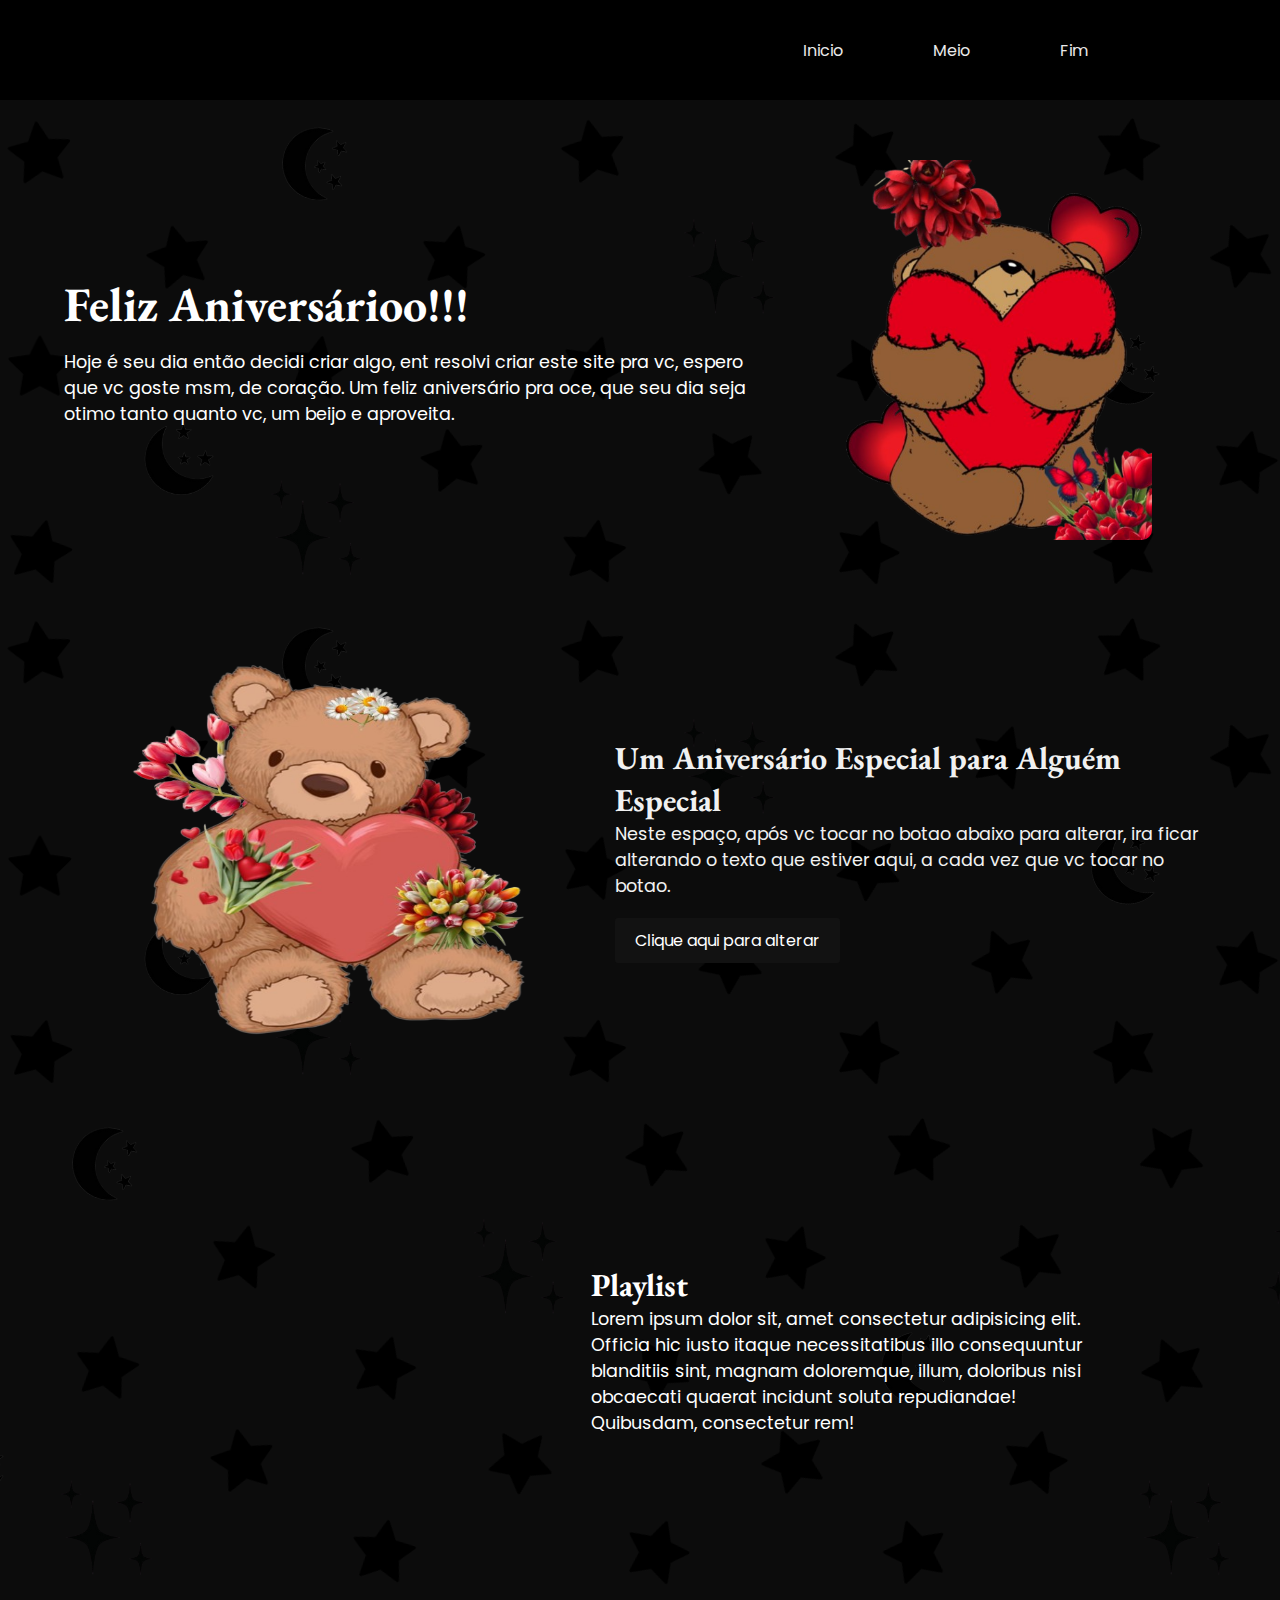
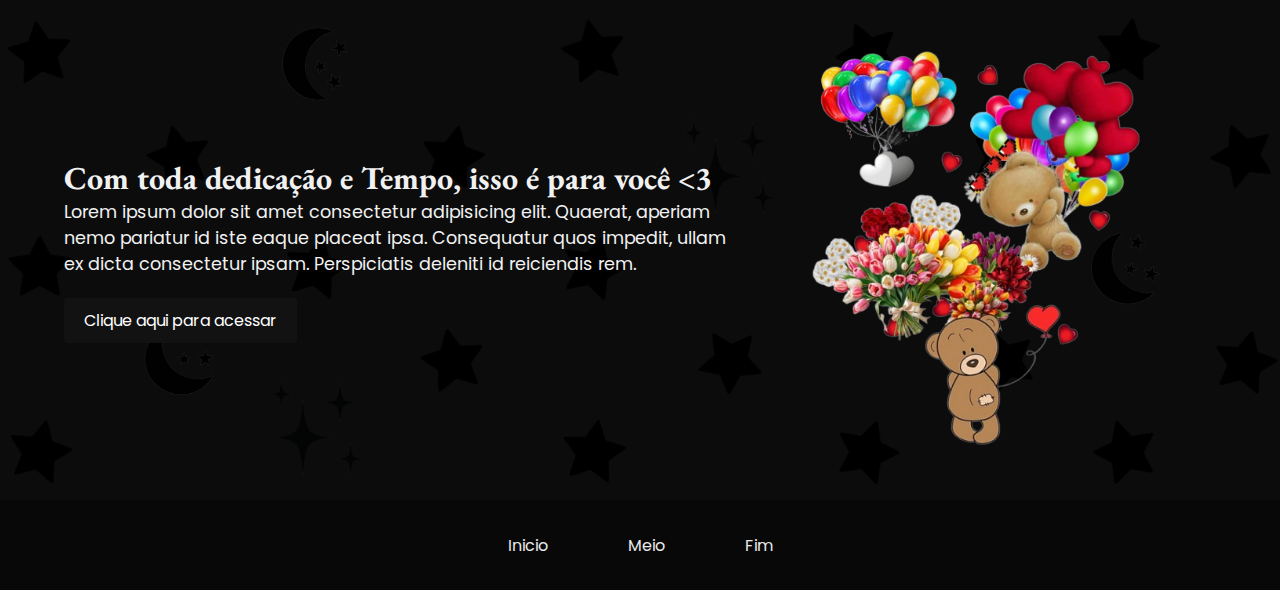
<file: index.html>
<!DOCTYPE html>
<html lang="pt-br">
<head>
    <meta charset="UTF-8">
    <meta name="viewport" content="width=device-width, initial-scale=1.0">
    <link rel="shortcut icon" href="imagens/faviconn.ico" type="image/x-icon">
    <title>Happy Birthdayyy S2</title>
    <link rel="stylesheet" href="style.css">
</head>
<body>
    <header class="cabecalho"  id="inicio">
        <nav class="navegacao">
            <a class="links_nav" href="#inicio">Inicio</a>
            <a class="links_nav" href="#meio">Meio</a>
            <a class="links_nav" href="#fim">Fim</a>
        </nav>
    </header>
    <main class="main">
        <section class="selecao">
            <d class="ajuste">
                <article class="primeira_parte">
                    <div class="divisao">
                        <h1 class="titulo">Feliz Aniversárioo!!!</h1>
                        <p class="texto">Hoje é seu dia então decidi criar algo, ent resolvi criar este site pra vc, espero que vc goste msm, de coração. Um feliz aniversário pra oce, que seu dia seja otimo tanto quanto vc, um beijo e aproveita.</p>
                    </div>
                    <img class="imagem_pri" src="imagens/ursos/Design_sem_nome__1_-removebg-preview.png" alt="">
                </article>
                <article class="segunda_parte" id="meio">
                    <div class="segunda_divisao">
                      <h1 class="titulo">Um Aniversário Especial para Alguém Especial</h1>
                      <p class="texto" id="mensagem">Neste espaço, após vc tocar no botao abaixo para alterar, ira ficar alterando o texto que estiver aqui, a cada vez que vc tocar no botao.</p>
                  
                      <!-- Alterei o botão -->
                      <a class="botao" href="javascript:void(0)" onclick="alterarMensagem()">Clique aqui para alterar</a>
                    </div>
                    <img class="imagem_sec" src="imagens/ursos/Design_sem_nome__5_-removebg-preview.png">
                  </article>
                <article class="terceira_parte">
                    <div class="playlist">
                        <iframe style="border-radius:12px" src="https://open.spotify.com/embed/playlist/6djaDmyoK6KKtLWDjsT1qi?utm_source=generator&theme=0" width="100%" height="352" frameBorder="0" allowfullscreen="" allow="autoplay; clipboard-write; encrypted-media; fullscreen; picture-in-picture" loading="lazy"></iframe>
                    </div>
                    <div class="terceira_divisao">
                        <h1 class="titulo">Playlist</h1>
                        <p class="texto">Lorem ipsum dolor sit, amet consectetur adipisicing elit. Officia hic iusto itaque necessitatibus illo consequuntur blanditiis sint, magnam doloremque, illum, doloribus nisi obcaecati quaerat incidunt soluta repudiandae! Quibusdam, consectetur rem!</p>
                    </div>
                </article>

                <article id="fim" class="quarta_parte">
                    <div class="quarta_divisao">
                        <h1 class="titulo">
                        Com toda dedicação e Tempo, isso é para você <3</h1>
                        <p class="texto">Lorem ipsum dolor sit amet consectetur adipisicing elit. Quaerat, aperiam nemo pariatur id iste eaque placeat ipsa. Consequatur quos impedit, ullam ex dicta consectetur ipsam. Perspiciatis deleniti id reiciendis rem.</p>
                        <a class="botao" href="jogo/jogo.html">Clique aqui para acessar</a>
                    </div>
                    <img class="imagem_quarta" src="imagens/ursos/Design_sem_nome__6_-removebg-preview.png" alt="">
                </article>

                <footer class="footer">
                    <div class="div_links_footer">
                        <nav class="footer_nav">
                            <a class="footer_links" href="#inicio">Inicio</a>
                            <a class="footer_links" href="#meio">Meio</a>
                            <a class="footer_links" href="#fim">Fim</a>
                        </nav>
                    </div>
                </footer>
            </div>
        </section>
    </main>
    <script src="script.js"></script>
</body>
</html>
</file>
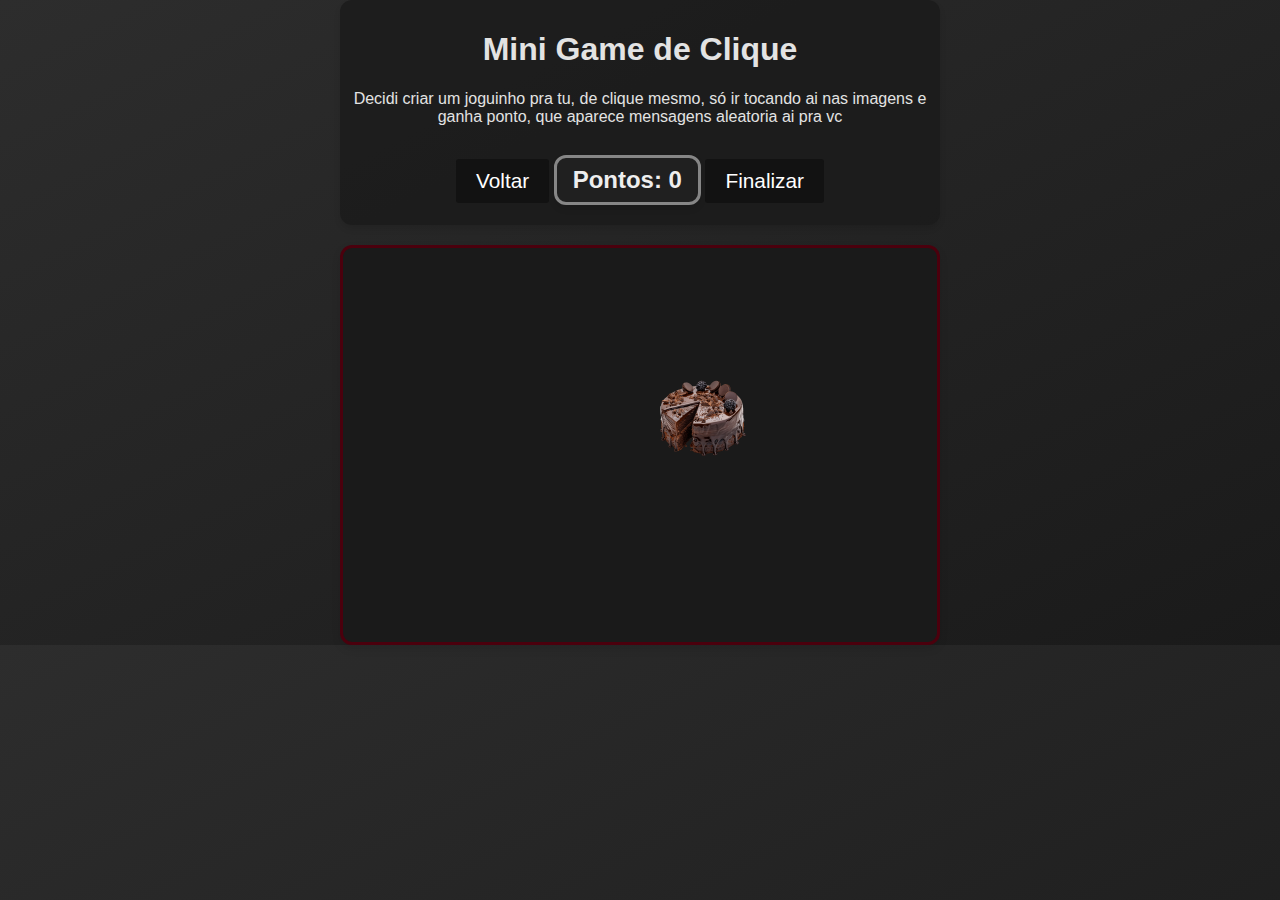
<file: jogo/jogo.html>
<!DOCTYPE html>
<html lang="en">
  <head>
    <meta charset="UTF-8" />
    <meta name="viewport" content="width=device-width, initial-scale=1.0" />
    <link rel="stylesheet" href="style.css" />
    <title>Mini Game</title>
  </head>
  <body>
    <!-- Seção de introdução -->
    <div id="intro" class="section">
      <h1>Mini Game de Clique</h1>
      <p>
        Decidi criar um joguinho pra tu, de clique mesmo, só ir tocando ai nas imagens e ganha ponto, que aparece mensagens aleatoria ai pra vc
      </p>
      <a class="botao" href="../index.html">Voltar</a>
      <div id="score">Pontos: 0</div>
      <a class="botao" id="end-game" href="summary.html">Finalizar</a>
      <div id="message"></div>
    </div>

    <!-- Seção do jogo -->
    <div id="game-area" class="section">
      <div id="cake"></div>
    </div>
    <script src="main.js"></script>
  </body>
</html>
</file>
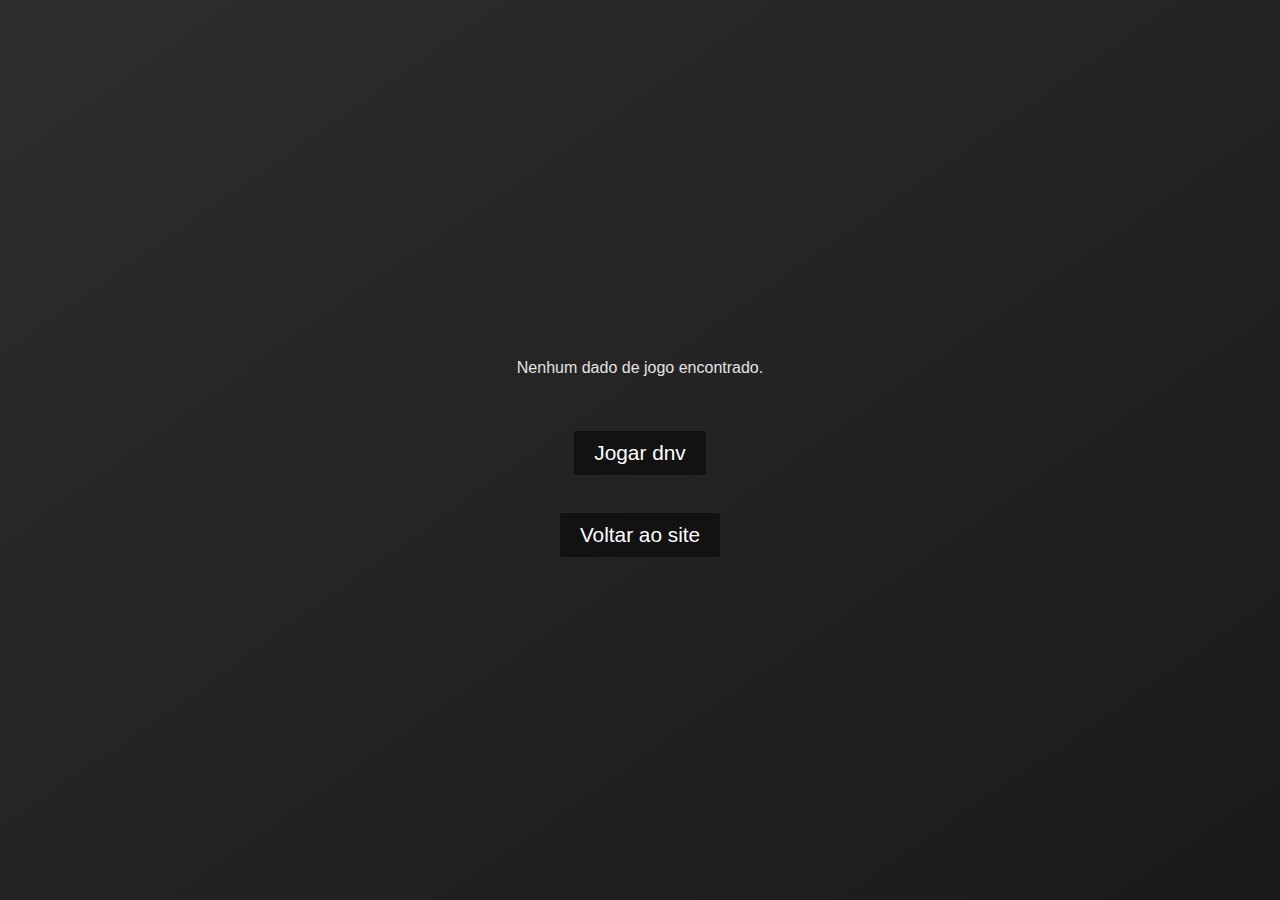
<file: jogo/summary.html>
<!DOCTYPE html>
<html lang="en">
<head>
  <meta charset="UTF-8">
  <meta name="viewport" content="width=device-width, initial-scale=1.0">
  <title>Resumo do Jogo</title>
  <link rel="stylesheet" href="summary.css">
</head>
<body>
  <h1>Resumo do Jogo</h1>
  <div id="summary"></div>

  <script>
    const summaryData = JSON.parse(localStorage.getItem("gameSummary"));
    if (summaryData) {
      const summaryDiv = document.getElementById("summary");
      summaryDiv.innerHTML = `
        <p>Pontuação Total: ${summaryData.score}</p>
        <p>Cliques em Flores: ${summaryData.clickData.flores}</p>
        <p>Cliques em Pokémons: ${summaryData.clickData.pokemons}</p>
        <p>Cliques em Ursos: ${summaryData.clickData.ursos}</p>
        <p>Cliques em Bolo: ${summaryData.clickData.bolo}</p>
        <p>Cliques em Balao: ${summaryData.clickData.balao}</p>
      `;
    } else {
      document.body.innerHTML = "<p>Nenhum dado de jogo encontrado.</p>";
    }
  </script>
  <a class="botao" href="jogo.html">Jogar dnv</a>
  <a class="botao" href="../index.html">Voltar ao site</a>
</body>
</html>
</file>
<file: style.css>
@charset "UTF-8";

@import url('https://fonts.googleapis.com/css2?family=EB+Garamond:ital,wght@0,400;0,500;1,400;1,500&family=Poppins:wght@100;200;300&display=swap');

:root {
    --cor-fundo: black;
    --cor-letras: #f1f1f1;
    --cor-principal:
    --cor-secundaria:
    --fonte-titulos: 'Eb Garamond';
    --fonte-texto: 'Poppins';
    --tamanho-titulo: 2.4rem;
    --tamanho-texto: 1.1rem;
}

* {
    margin: 0;
    padding: 0;
}

body {
    background-color: #080808;
    height: 100vh;
    color: white;
    box-sizing: border-box;
}

.cabecalho {
    display: flex;
    align-items: center;
    justify-content: flex-end;
    height: 100px;
    background-color: black;
}

.navegacao {
    display: flex;
    margin-right: 15%;
    gap: 90px;
}

.links_nav {
    font-family: var(--fonte-texto), sans-serif;
    text-decoration: none;
    color: #eaeaea;
}

.links_nav:hover {
    text-decoration: underline;
}

.links_nav::after {
    color: rgb(0, 48, 181);
}

.selecao {
    display: flex;
    flex-direction: column;
    justify-content: center;
    align-items: center;
}


.primeira_parte {
    display: flex;
    height: 500px;
    width: 100%;
    align-items: center;
    background-color: #0c0c0c;
    background-image: url(imagens/fundos/2.png);
    background-repeat: no-repeat; /* Evita repetição */
 /* Faz a imagem cobrir todo o fundo */

    /* background-size: cover;
    background-position: center;
    background-attachment: scroll; */
}

.divisao {
    margin: 0 5%;
    flex-direction: column;
}

.primeira_parte .titulo {
    font-family: 'EB Garamond';
    font-size: 3rem;
    margin-bottom: 2%;
}

.texto {
    font-family: var(--fonte-texto), sans-serif;
    font-size: var(--tamanho-texto);
}

.imagem_pri {
    margin-right: 10%;
    height: 380px;
    width: 450px;
    border-radius: 10px;
}

.segunda_parte {
    display: flex;
    flex-direction: row-reverse;
    justify-content: space-between;
    align-items: center;
    height: 500px;
    width: 100%;
    background-image: url(imagens/fundos/2.png);
    color: #f1f1f1;
}

.segunda_divisao {
    margin: 0 5%;
    flex-direction: column;
    width: 50%;
}


.botao {
    margin-top: 3%;
    /* margin-left: 1%; */
    font-family: var(--fonte-texto);
    display: inline-block;
    padding: 10px 20px;
    background-color: #121212;
    color: #fff;
    text-decoration: none;
    border-radius: 3px;
    transition: background-color 1s;
}

.botao:hover {
    background-color: rgb(80, 3, 139);
}

.imagem_sec {
    margin-left: 10%;
    height: 380px;
    width: 450px;
    border-radius: 10px;
}

.titulo {
    font-family: 'Eb Garamond', sans-serif;
    font-size: 2rem;
}

.terceira_parte {
    height: 500px;
    width: 100%;
    display: flex;
    justify-content: space-evenly;
    align-items: center;
    background-color: #0c0c0c;
    background-image: url(imagens/fundos/2.png);
    background-size: cover;
    background-position: center;
    background-attachment: scroll;
}


.terceira_parte .texto {
    width: 100%;
}

.playlist {
    display: flex;
}

.terceira_divisao {
    margin: 0 5%;
    flex-direction: column;
    width: 40%;
}

.quarta_parte {
    display: flex;
    height: 500px;
    width: 100%;
    align-items: center;
    background-image: url(imagens/fundos/2.png);
    color: var(--cor-letras);
}

.quarta_divisao {
    margin: 0 5%;
    flex-direction: column;
}

.imagem_quarta {
    margin-right: 10%;
    height: 430px;
    width: 550px;
}


.footer {
    display: flex;
    height: 90px;
    width: 100%;
    align-items: center;
    justify-content: center;
}



.footer_nav {
    display: flex;
    gap: 80px;
}

.footer_links {
    font-family: var(--fonte-texto), sans-serif;
    text-decoration: none;
    color: #eaeaea;
}

.footer_links:hover {
    text-decoration: underline;
}

.footer_links::after {
    color: rgb(0, 48, 181);
}



@media (max-width: 1060px) {
    .primeira_parte {
        height: auto;
        padding-bottom: 8%;
        padding-top: 8%;
    }

    .divisao {
        margin: 0 3.2%;
    }

    .imagem_pri {
        margin-right: 7%;
        height: 300px;
        width: 380px;
    }

    .texto {
        font-size: 1rem;
    }

    .segunda_parte {
        height: auto;
        padding-bottom: 8%;
        padding-top: 8%;
    }

    .segunda_divisao {
        margin: 0 3.2%;
    }

    .imagem_sec {
        margin-left: 7%;
    }

    .botao {
        margin-top: 4%;
    }

    .terceira_parte {
        height: auto;
        padding-bottom: 8%;
        padding-top: 8%;
    }

    .quarta_parte {
        height: auto;
        padding-bottom: 8%;
        padding-top: 8%;
    }
     
    .quarta_divisao {
        margin: 0 3.2%;
    }

    .imagem_quarta {
        margin-right: 7%;
        height: 380px;
        width: 480px;
    }

}

@media (max-width: 900px) {
    .primeira_parte {
        flex-direction: column;
        text-align: center; /* Centraliza o texto */
    }

    .divisao {
        margin: 0 auto;
        width: 80%; /* Centraliza horizontalmente */
    }

    .imagem_pri {
        margin: 0 auto; /* Centraliza a imagem */
        margin-top: 7%;
        height: 280px;
        width: 300px;
    }

    .texto {
        text-align: center; /* Centraliza o texto */
        font-size: 1rem;
    }

    .segunda_parte {
        flex-direction: column; /* Alinha os elementos na vertical */
        justify-content: center; /* Centraliza os elementos verticalmente */
        align-items: center; /* Centraliza os elementos horizontalmente */
        text-align: center; /* Centraliza o texto */
    }

    .segunda_divisao {
        margin: 0 auto; /* Centraliza horizontalmente */
        width: 80%; /* Ajusta a largura para caber melhor */
        text-align: center; /* Centraliza os textos */
    }

    .imagem_sec {
        margin: 0 auto; /* Centraliza a imagem */
        height: 250px; /* Ajusta o tamanho da imagem */
        width: 250px; /* Ajusta a largura */
    }

    .botao {
        margin: 20px auto; /* Centraliza o botão */
    }

    .segunda_parte .titulo {
        margin-bottom: 1.2%;
    }

    .terceira_parte {
        flex-direction: column-reverse;
        text-align: center; /* Centraliza os textos */
    }

    .terceira_parte .texto {
        width: 100%;
    }

    .playlist {
        margin-top: 5%;
    }

    .terceira_divisao {
        margin: 0 auto; /* Centraliza horizontalmente */
        width: 80%;
    }

    .quarta_parte {
        flex-direction: column;
        text-align: center; /* Centraliza os textos */
    }

    .quarta_divisao {
        margin: 0 auto;
        width: 80%; /* Centraliza horizontalmente */
    }

    .imagem_quarta {
        margin: 0 auto; /* Centraliza a imagem */
        margin-top: 7%;
        height: 390px;
        width: 400px;
    }

    .footer {
        height: 80px;
        text-align: center; /* Centraliza os textos do rodapé */
    }
}

@media (max-width: 700px) {
    .footer {
        height: 70px;
        text-align: center; /* Centraliza os textos do rodapé */
    }
}
</file>
<file: jogo/style.css>
/* Estilo global */
body {
  margin: 0;
  padding: 0;
  font-family: "Poppins", Arial, sans-serif;
  background: linear-gradient(to bottom right, #2d2d2d, #1a1a1a);
  color: #e3e3e3;
  display: flex;
  flex-direction: column;
  align-items: center;
  justify-content: start;
}

/* Seções */
.section {
  width: 100%;
  max-width: 600px;

  padding: 10px;
  box-sizing: border-box;
}

#intro {
  text-align: center;
  background: rgba(26, 26, 26, 0.8);
  border-radius: 12px;
  box-shadow: 0 4px 6px rgba(0, 0, 0, 0.1);
}

#game-area {
  position: relative;
  width: 100%;
  height: 400px;
  background: #1a1a1a;
  border: 3px solid #4b000d;
  border-radius: 12px;
  overflow: hidden;
  box-shadow: 0 4px 8px rgba(13, 13, 13, 0.1);
  margin-top: 20px;
}

/* Placar */
#score {
  font-size: 1.5rem;
  font-weight: bold;
  color: #eeeeee;
  margin-bottom: 10px;
  display: inline-block;
  padding: 8px 16px;
  background: #202020;
  border: 3px solid #868686;
  border-radius: 12px;
  box-shadow: 0 4px 6px rgba(0, 0, 0, 0.1);
}

.botao {
    margin-top: 3%;
    font-size: 1.3rem;
    /* margin-left: 1%; */
    font-family: var(--fonte-texto);
    display: inline-block;
    padding: 10px 20px;
    background-color: #121212;
    color: #fff;
    text-decoration: none;
    border-radius: 3px;
    transition: background-color 1s;
}

.botao:hover {
    background-color: rgb(139, 3, 3);
}

/* Mensagens */
#message {
  font-size: 20px;
  font-weight: 600;
  color: #fff;
  background: #ff002bc0;
  padding: 8px;
  border-radius: 8px;
  text-align: center;
  margin-top: 5px;
  animation: fade-in 0.5s ease-out, pulse 1s infinite;
  display: none;
}

@keyframes fade-in {
  from {
    opacity: 0;
    transform: scale(0.9);
  }
  to {
    opacity: 1;
    transform: scale(1);
  }
}

@keyframes fade-out {
  from {
    opacity: 1;
    transform: scale(1);
  }
  to {
    opacity: 0;
    transform: scale(0.9);
  }
}

@keyframes pulse {
  0%,
  100% {
    box-shadow: 0 0 10px rgba(255, 94, 120, 0.7);
  }
  50% {
    box-shadow: 0 0 20px rgba(255, 94, 120, 1);
  }
}

/* Bolo */
#cake {
  position: absolute;
  width: 90px;
  height: 90px;
  cursor: pointer;
  transition: transform 0.2s ease-in-out;
}

#cake:active {
  transform: scale(1.2);
}

#message.fade-out {
  animation: fade-out 0.5s ease-out forwards;
}
</file>
<file: jogo/summary.css>
/* Estilo global */
body {
    margin: 0;
    padding: 0;
    font-family: "Poppins", Arial, sans-serif;
    background: linear-gradient(to bottom right, #2d2d2d, #1a1a1a);
    color: #e3e3e3;
    display: flex;
    flex-direction: column;
    align-items: center;
    justify-content: center;
    min-height: 100vh;
  }
  
  /* Container principal */
  .container {
    width: 90%;
    max-width: 700px;
    padding: 20px;
    background: rgba(26, 26, 26, 0.9);
    border-radius: 12px;
    box-shadow: 0 8px 15px rgba(0, 0, 0, 0.3);
    text-align: center;
    animation: fade-in 0.8s ease-in-out;
  }
  
  /* Título */
  h1 {
    font-size: 2.5rem;
    color: #ff4757;
    margin-bottom: 20px;
  }
  
  /* Estatísticas */
  .stats {
    margin: 20px 0;
    padding: 15px;
    background: #333;
    border-radius: 8px;
    box-shadow: 0 4px 8px rgba(0, 0, 0, 0.2);
  }
  
  .stats p {
    margin: 10px 0;
    font-size: 1.2rem;
    color: #dcdcdc;
    text-align: left;
    line-height: 1.6;
  }
  
  .stats p span {
    color: #ff6348;
    font-weight: bold;
  }
  
  /* Botão Encerrar */
  a.button {
    display: inline-block;
    margin-top: 20px;
    padding: 12px 25px;
    font-size: 1.2rem;
    color: #fff;
    background: #ff4757;
    text-decoration: none;
    border-radius: 8px;
    transition: all 0.3s ease;
  }
  
  a.button:hover {
    background: #e84118;
    transform: translateY(-2px);
    box-shadow: 0 4px 8px rgba(255, 71, 87, 0.4);
  }
  
  /* Animações */
  @keyframes fade-in {
    from {
      opacity: 0;
      transform: translateY(-10px);
    }
    to {
      opacity: 1;
      transform: translateY(0);
    }
  }

  
  .botao {
    margin-top: 3%;
    font-size: 1.3rem;
    /* margin-left: 1%; */
    font-family: var(--fonte-texto);
    display: inline-block;
    padding: 10px 20px;
    background-color: #121212;
    color: #fff;
    text-decoration: none;
    border-radius: 3px;
    transition: background-color 1s;
}

.botao:hover {
    background-color: rgb(139, 3, 3);
}
</file>
